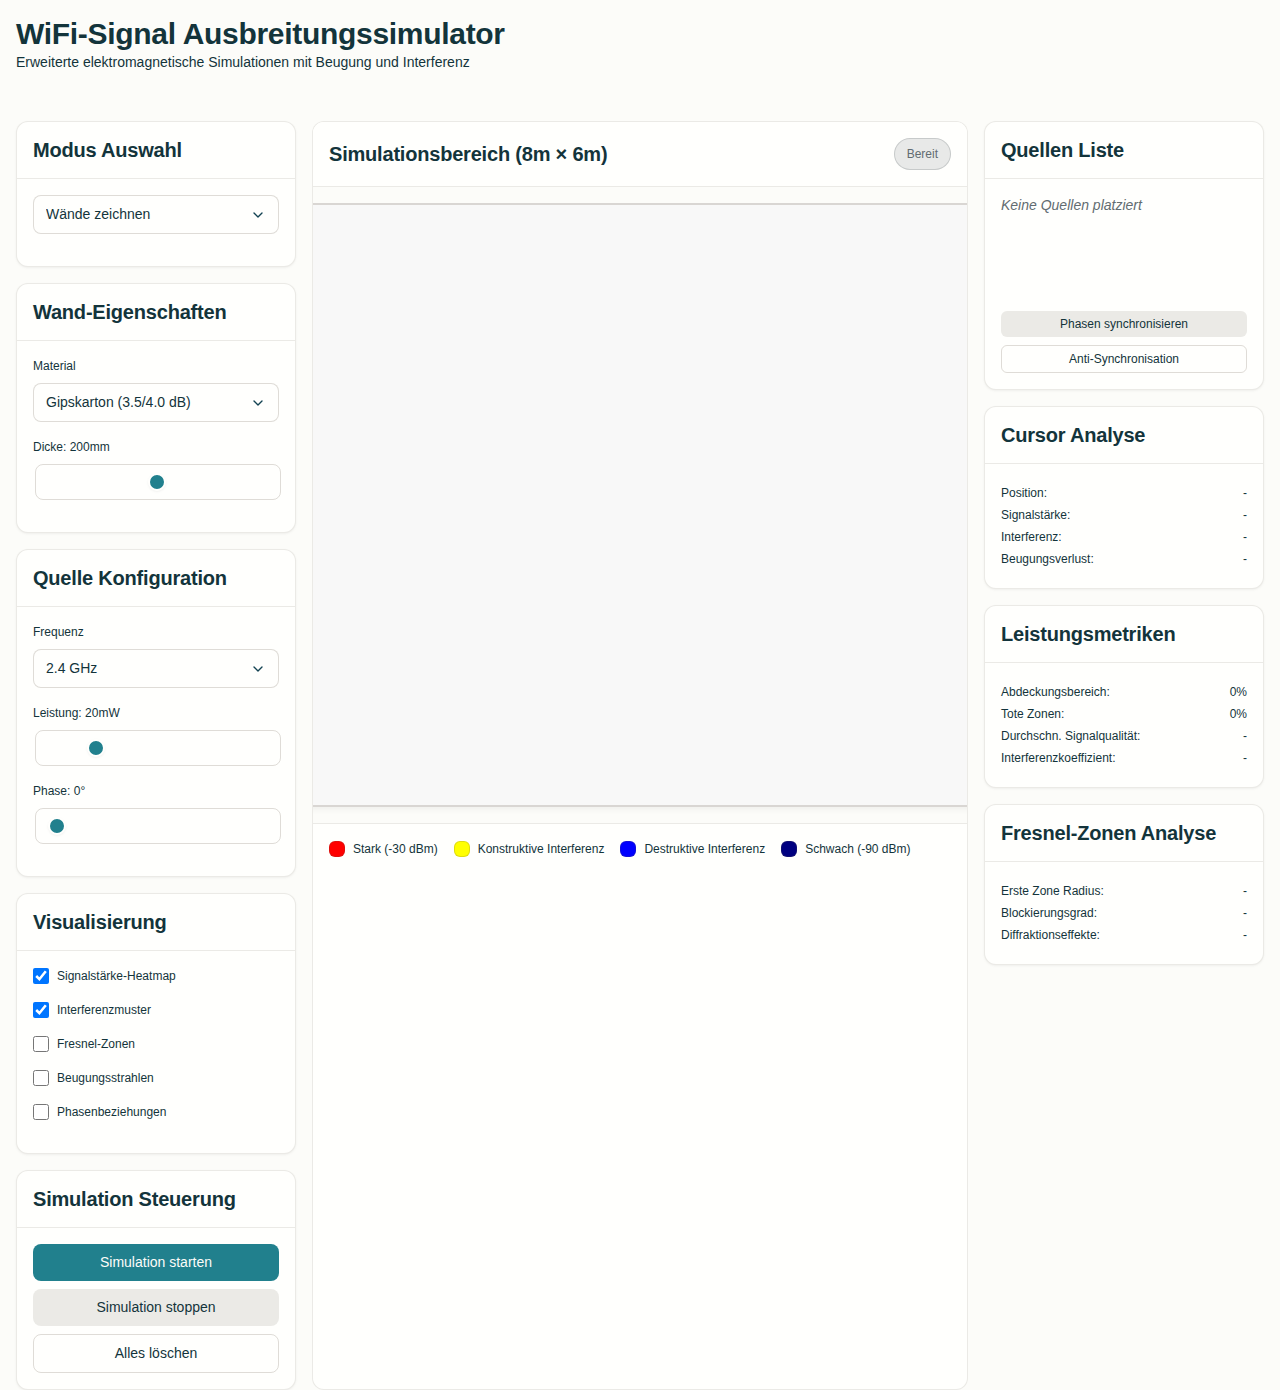
<file: wifi/index.html>
<!DOCTYPE html>
<html lang="de">
<head>
    <meta charset="UTF-8">
    <meta name="viewport" content="width=device-width, initial-scale=1.0">
    <title>WiFi-Signal Ausbreitungssimulator mit Beugung und Interferenz</title>
    <link rel="stylesheet" href="style.css">
</head>
<body>
    <div class="container">
        <header class="py-16">
            <h1>WiFi-Signal Ausbreitungssimulator</h1>
            <p>Erweiterte elektromagnetische Simulationen mit Beugung und Interferenz</p>
        </header>

        <div class="simulator-layout">
            <!-- Linkes Bedienfeld -->
            <div class="left-panel">
                <div class="card">
                    <div class="card__header">
                        <h3>Modus Auswahl</h3>
                    </div>
                    <div class="card__body">
                        <div class="form-group">
                            <select id="mode-selector" class="form-control">
                                <option value="draw-walls">Wände zeichnen</option>
                                <option value="place-sources">Quellen platzieren</option>
                                <option value="simulate">Simulieren</option>
                                <option value="analyze">Analysieren</option>
                            </select>
                        </div>
                    </div>
                </div>

                <div class="card">
                    <div class="card__header">
                        <h3>Wand-Eigenschaften</h3>
                    </div>
                    <div class="card__body">
                        <div class="form-group">
                            <label class="form-label">Material</label>
                            <select id="wall-material" class="form-control">
                                <option value="drywall">Gipskarton (3.5/4.0 dB)</option>
                                <option value="wood">Holz (6/8 dB)</option>
                                <option value="brick">Ziegel (12/15 dB)</option>
                                <option value="concrete">Beton (25/30 dB)</option>
                                <option value="metal">Metall (35/40 dB)</option>
                            </select>
                        </div>
                        <div class="form-group">
                            <label class="form-label">Dicke: <span id="thickness-value">200</span>mm</label>
                            <input type="range" id="wall-thickness" min="5" max="400" value="200" class="form-control">
                        </div>
                    </div>
                </div>

                <div class="card">
                    <div class="card__header">
                        <h3>Quelle Konfiguration</h3>
                    </div>
                    <div class="card__body">
                        <div class="form-group">
                            <label class="form-label">Frequenz</label>
                            <select id="source-frequency" class="form-control">
                                <option value="2.4">2.4 GHz</option>
                                <option value="5">5 GHz</option>
                            </select>
                        </div>
                        <div class="form-group">
                            <label class="form-label">Leistung: <span id="power-value">20</span>mW</label>
                            <input type="range" id="source-power" min="1" max="100" value="20" class="form-control">
                        </div>
                        <div class="form-group">
                            <label class="form-label">Phase: <span id="phase-value">0</span>°</label>
                            <input type="range" id="source-phase" min="0" max="360" value="0" class="form-control">
                        </div>
                    </div>
                </div>

                <div class="card">
                    <div class="card__header">
                        <h3>Visualisierung</h3>
                    </div>
                    <div class="card__body">
                        <div class="form-group">
                            <label class="checkbox-label">
                                <input type="checkbox" id="show-heatmap" checked> Signalstärke-Heatmap
                            </label>
                        </div>
                        <div class="form-group">
                            <label class="checkbox-label">
                                <input type="checkbox" id="show-interference" checked> Interferenzmuster
                            </label>
                        </div>
                        <div class="form-group">
                            <label class="checkbox-label">
                                <input type="checkbox" id="show-fresnel"> Fresnel-Zonen
                            </label>
                        </div>
                        <div class="form-group">
                            <label class="checkbox-label">
                                <input type="checkbox" id="show-diffraction"> Beugungsstrahlen
                            </label>
                        </div>
                        <div class="form-group">
                            <label class="checkbox-label">
                                <input type="checkbox" id="show-phase"> Phasenbeziehungen
                            </label>
                        </div>
                    </div>
                </div>

                <div class="card">
                    <div class="card__header">
                        <h3>Simulation Steuerung</h3>
                    </div>
                    <div class="card__body">
                        <button id="start-simulation" class="btn btn--primary btn--full-width mb-8">Simulation starten</button>
                        <button id="stop-simulation" class="btn btn--secondary btn--full-width mb-8">Simulation stoppen</button>
                        <button id="clear-all" class="btn btn--outline btn--full-width">Alles löschen</button>
                    </div>
                </div>
            </div>

            <!-- Haupt-Canvas -->
            <div class="main-canvas-container">
                <div class="canvas-header flex justify-between items-center">
                    <h3>Simulationsbereich (8m × 6m)</h3>
                    <div class="status" id="simulation-status">Bereit</div>
                </div>
                <div class="canvas-wrapper">
                    <canvas id="main-canvas" width="800" height="600"></canvas>
                    <div id="cursor-info" class="cursor-info">Signal: -60 dBm</div>
                </div>
                <div class="canvas-footer">
                    <div class="legend flex gap-16">
                        <div class="legend-item">
                            <div class="legend-color" style="background: #ff0000"></div>
                            <span>Stark (-30 dBm)</span>
                        </div>
                        <div class="legend-item">
                            <div class="legend-color" style="background: #ffff00"></div>
                            <span>Konstruktive Interferenz</span>
                        </div>
                        <div class="legend-item">
                            <div class="legend-color" style="background: #0000ff"></div>
                            <span>Destruktive Interferenz</span>
                        </div>
                        <div class="legend-item">
                            <div class="legend-color" style="background: #000080"></div>
                            <span>Schwach (-90 dBm)</span>
                        </div>
                    </div>
                </div>
            </div>

            <!-- Rechtes Informationspanel -->
            <div class="right-panel">
                <div class="card">
                    <div class="card__header">
                        <h3>Quellen Liste</h3>
                    </div>
                    <div class="card__body">
                        <div id="sources-list">
                            <p class="text-secondary">Keine Quellen platziert</p>
                        </div>
                        <div class="phase-controls">
                            <button id="sync-phases" class="btn btn--sm btn--secondary">Phasen synchronisieren</button>
                            <button id="anti-sync-phases" class="btn btn--sm btn--outline">Anti-Synchronisation</button>
                        </div>
                    </div>
                </div>

                <div class="card">
                    <div class="card__header">
                        <h3>Cursor Analyse</h3>
                    </div>
                    <div class="card__body">
                        <div id="cursor-analysis">
                            <p><strong>Position:</strong> <span id="cursor-pos">-</span></p>
                            <p><strong>Signalstärke:</strong> <span id="cursor-signal">-</span></p>
                            <p><strong>Interferenz:</strong> <span id="cursor-interference">-</span></p>
                            <p><strong>Beugungsverlust:</strong> <span id="cursor-diffraction">-</span></p>
                        </div>
                    </div>
                </div>

                <div class="card">
                    <div class="card__header">
                        <h3>Leistungsmetriken</h3>
                    </div>
                    <div class="card__body">
                        <div id="performance-metrics">
                            <p><strong>Abdeckungsbereich:</strong> <span id="coverage-area">0%</span></p>
                            <p><strong>Tote Zonen:</strong> <span id="dead-zones">0%</span></p>
                            <p><strong>Durchschn. Signalqualität:</strong> <span id="avg-quality">-</span></p>
                            <p><strong>Interferenzkoeffizient:</strong> <span id="interference-coeff">-</span></p>
                        </div>
                    </div>
                </div>

                <div class="card">
                    <div class="card__header">
                        <h3>Fresnel-Zonen Analyse</h3>
                    </div>
                    <div class="card__body">
                        <div id="fresnel-analysis">
                            <p><strong>Erste Zone Radius:</strong> <span id="first-zone-radius">-</span></p>
                            <p><strong>Blockierungsgrad:</strong> <span id="blocking-percentage">-</span></p>
                            <p><strong>Diffraktionseffekte:</strong> <span id="diffraction-effects">-</span></p>
                        </div>
                    </div>
                </div>
            </div>
        </div>
    </div>

    <script src="app.js"></script>
</body>
</html>
</file>
<file: wifi/style.css>
:root {
  /* Colors */
  --color-background: rgba(252, 252, 249, 1);
  --color-surface: rgba(255, 255, 253, 1);
  --color-text: rgba(19, 52, 59, 1);
  --color-text-secondary: rgba(98, 108, 113, 1);
  --color-primary: rgba(33, 128, 141, 1);
  --color-primary-hover: rgba(29, 116, 128, 1);
  --color-primary-active: rgba(26, 104, 115, 1);
  --color-secondary: rgba(94, 82, 64, 0.12);
  --color-secondary-hover: rgba(94, 82, 64, 0.2);
  --color-secondary-active: rgba(94, 82, 64, 0.25);
  --color-border: rgba(94, 82, 64, 0.2);
  --color-btn-primary-text: rgba(252, 252, 249, 1);
  --color-card-border: rgba(94, 82, 64, 0.12);
  --color-card-border-inner: rgba(94, 82, 64, 0.12);
  --color-error: rgba(192, 21, 47, 1);
  --color-success: rgba(33, 128, 141, 1);
  --color-warning: rgba(168, 75, 47, 1);
  --color-info: rgba(98, 108, 113, 1);
  --color-focus-ring: rgba(33, 128, 141, 0.4);
  --color-select-caret: rgba(19, 52, 59, 0.8);

  /* Common style patterns */
  --focus-ring: 0 0 0 3px var(--color-focus-ring);
  --focus-outline: 2px solid var(--color-primary);
  --status-bg-opacity: 0.15;
  --status-border-opacity: 0.25;
  --select-caret-light: url("data:image/svg+xml,%3Csvg xmlns='http://www.w3.org/2000/svg' width='16' height='16' viewBox='0 0 24 24' fill='none' stroke='%23134252' stroke-width='2' stroke-linecap='round' stroke-linejoin='round'%3E%3Cpolyline points='6 9 12 15 18 9'%3E%3C/polyline%3E%3C/svg%3E");
  --select-caret-dark: url("data:image/svg+xml,%3Csvg xmlns='http://www.w3.org/2000/svg' width='16' height='16' viewBox='0 0 24 24' fill='none' stroke='%23f5f5f5' stroke-width='2' stroke-linecap='round' stroke-linejoin='round'%3E%3Cpolyline points='6 9 12 15 18 9'%3E%3C/polyline%3E%3C/svg%3E");

  /* RGB versions for opacity control */
  --color-success-rgb: 33, 128, 141;
  --color-error-rgb: 192, 21, 47;
  --color-warning-rgb: 168, 75, 47;
  --color-info-rgb: 98, 108, 113;

  /* Typography */
  --font-family-base: "FKGroteskNeue", "Geist", "Inter", -apple-system,
    BlinkMacSystemFont, "Segoe UI", Roboto, sans-serif;
  --font-family-mono: "Berkeley Mono", ui-monospace, SFMono-Regular, Menlo,
    Monaco, Consolas, monospace;
  --font-size-xs: 11px;
  --font-size-sm: 12px;
  --font-size-base: 14px;
  --font-size-md: 14px;
  --font-size-lg: 16px;
  --font-size-xl: 18px;
  --font-size-2xl: 20px;
  --font-size-3xl: 24px;
  --font-size-4xl: 30px;
  --font-weight-normal: 400;
  --font-weight-medium: 500;
  --font-weight-semibold: 550;
  --font-weight-bold: 600;
  --line-height-tight: 1.2;
  --line-height-normal: 1.5;
  --letter-spacing-tight: -0.01em;

  /* Spacing */
  --space-0: 0;
  --space-1: 1px;
  --space-2: 2px;
  --space-4: 4px;
  --space-6: 6px;
  --space-8: 8px;
  --space-10: 10px;
  --space-12: 12px;
  --space-16: 16px;
  --space-20: 20px;
  --space-24: 24px;
  --space-32: 32px;

  /* Border Radius */
  --radius-sm: 6px;
  --radius-base: 8px;
  --radius-md: 10px;
  --radius-lg: 12px;
  --radius-full: 9999px;

  /* Shadows */
  --shadow-xs: 0 1px 2px rgba(0, 0, 0, 0.02);
  --shadow-sm: 0 1px 3px rgba(0, 0, 0, 0.04), 0 1px 2px rgba(0, 0, 0, 0.02);
  --shadow-md: 0 4px 6px -1px rgba(0, 0, 0, 0.04),
    0 2px 4px -1px rgba(0, 0, 0, 0.02);
  --shadow-lg: 0 10px 15px -3px rgba(0, 0, 0, 0.04),
    0 4px 6px -2px rgba(0, 0, 0, 0.02);
  --shadow-inset-sm: inset 0 1px 0 rgba(255, 255, 255, 0.15),
    inset 0 -1px 0 rgba(0, 0, 0, 0.03);

  /* Animation */
  --duration-fast: 150ms;
  --duration-normal: 250ms;
  --ease-standard: cubic-bezier(0.16, 1, 0.3, 1);

  /* Layout */
  --container-sm: 640px;
  --container-md: 768px;
  --container-lg: 1024px;
  --container-xl: 1280px;
}

/* Dark mode colors */
@media (prefers-color-scheme: dark) {
  :root {
    --color-background: rgba(31, 33, 33, 1);
    --color-surface: rgba(38, 40, 40, 1);
    --color-text: rgba(245, 245, 245, 1);
    --color-text-secondary: rgba(167, 169, 169, 0.7);
    --color-primary: rgba(50, 184, 198, 1);
    --color-primary-hover: rgba(45, 166, 178, 1);
    --color-primary-active: rgba(41, 150, 161, 1);
    --color-secondary: rgba(119, 124, 124, 0.15);
    --color-secondary-hover: rgba(119, 124, 124, 0.25);
    --color-secondary-active: rgba(119, 124, 124, 0.3);
    --color-border: rgba(119, 124, 124, 0.3);
    --color-error: rgba(255, 84, 89, 1);
    --color-success: rgba(50, 184, 198, 1);
    --color-warning: rgba(230, 129, 97, 1);
    --color-info: rgba(167, 169, 169, 1);
    --color-focus-ring: rgba(50, 184, 198, 0.4);
    --color-btn-primary-text: rgba(19, 52, 59, 1);
    --color-card-border: rgba(119, 124, 124, 0.2);
    --color-card-border-inner: rgba(119, 124, 124, 0.15);
    --shadow-inset-sm: inset 0 1px 0 rgba(255, 255, 255, 0.1),
      inset 0 -1px 0 rgba(0, 0, 0, 0.15);
    --button-border-secondary: rgba(119, 124, 124, 0.2);
    --color-border-secondary: rgba(119, 124, 124, 0.2);
    --color-select-caret: rgba(245, 245, 245, 0.8);

    /* Common style patterns - updated for dark mode */
    --focus-ring: 0 0 0 3px var(--color-focus-ring);
    --focus-outline: 2px solid var(--color-primary);
    --status-bg-opacity: 0.15;
    --status-border-opacity: 0.25;
    --select-caret-light: url("data:image/svg+xml,%3Csvg xmlns='http://www.w3.org/2000/svg' width='16' height='16' viewBox='0 0 24 24' fill='none' stroke='%23134252' stroke-width='2' stroke-linecap='round' stroke-linejoin='round'%3E%3Cpolyline points='6 9 12 15 18 9'%3E%3C/polyline%3E%3C/svg%3E");
    --select-caret-dark: url("data:image/svg+xml,%3Csvg xmlns='http://www.w3.org/2000/svg' width='16' height='16' viewBox='0 0 24 24' fill='none' stroke='%23f5f5f5' stroke-width='2' stroke-linecap='round' stroke-linejoin='round'%3E%3Cpolyline points='6 9 12 15 18 9'%3E%3C/polyline%3E%3C/svg%3E");

    /* RGB versions for dark mode */
    --color-success-rgb: 50, 184, 198;
    --color-error-rgb: 255, 84, 89;
    --color-warning-rgb: 230, 129, 97;
    --color-info-rgb: 167, 169, 169;
  }
}

/* Data attribute for manual theme switching */
[data-color-scheme="dark"] {
  --color-background: rgba(31, 33, 33, 1);
  --color-surface: rgba(38, 40, 40, 1);
  --color-text: rgba(245, 245, 245, 1);
  --color-text-secondary: rgba(167, 169, 169, 0.7);
  --color-primary: rgba(50, 184, 198, 1);
  --color-primary-hover: rgba(45, 166, 178, 1);
  --color-primary-active: rgba(41, 150, 161, 1);
  --color-secondary: rgba(119, 124, 124, 0.15);
  --color-secondary-hover: rgba(119, 124, 124, 0.25);
  --color-secondary-active: rgba(119, 124, 124, 0.3);
  --color-border: rgba(119, 124, 124, 0.3);
  --color-error: rgba(255, 84, 89, 1);
  --color-success: rgba(50, 184, 198, 1);
  --color-warning: rgba(230, 129, 97, 1);
  --color-info: rgba(167, 169, 169, 1);
  --color-focus-ring: rgba(50, 184, 198, 0.4);
  --color-btn-primary-text: rgba(19, 52, 59, 1);
  --color-card-border: rgba(119, 124, 124, 0.15);
  --color-card-border-inner: rgba(119, 124, 124, 0.15);
  --shadow-inset-sm: inset 0 1px 0 rgba(255, 255, 255, 0.1),
    inset 0 -1px 0 rgba(0, 0, 0, 0.15);
  --color-border-secondary: rgba(119, 124, 124, 0.2);
  --color-select-caret: rgba(245, 245, 245, 0.8);

  /* Common style patterns - updated for dark mode */
  --focus-ring: 0 0 0 3px var(--color-focus-ring);
  --focus-outline: 2px solid var(--color-primary);
  --status-bg-opacity: 0.15;
  --status-border-opacity: 0.25;
  --select-caret-light: url("data:image/svg+xml,%3Csvg xmlns='http://www.w3.org/2000/svg' width='16' height='16' viewBox='0 0 24 24' fill='none' stroke='%23134252' stroke-width='2' stroke-linecap='round' stroke-linejoin='round'%3E%3Cpolyline points='6 9 12 15 18 9'%3E%3C/polyline%3E%3C/svg%3E");
  --select-caret-dark: url("data:image/svg+xml,%3Csvg xmlns='http://www.w3.org/2000/svg' width='16' height='16' viewBox='0 0 24 24' fill='none' stroke='%23f5f5f5' stroke-width='2' stroke-linecap='round' stroke-linejoin='round'%3E%3Cpolyline points='6 9 12 15 18 9'%3E%3C/polyline%3E%3C/svg%3E");

  /* RGB versions for dark mode */
  --color-success-rgb: 50, 184, 198;
  --color-error-rgb: 255, 84, 89;
  --color-warning-rgb: 230, 129, 97;
  --color-info-rgb: 167, 169, 169;
}

[data-color-scheme="light"] {
  --color-background: rgba(252, 252, 249, 1);
  --color-surface: rgba(255, 255, 253, 1);
  --color-text: rgba(19, 52, 59, 1);
  --color-text-secondary: rgba(98, 108, 113, 1);
  --color-primary: rgba(33, 128, 141, 1);
  --color-primary-hover: rgba(29, 116, 128, 1);
  --color-primary-active: rgba(26, 104, 115, 1);
  --color-secondary: rgba(94, 82, 64, 0.12);
  --color-secondary-hover: rgba(94, 82, 64, 0.2);
  --color-secondary-active: rgba(94, 82, 64, 0.25);
  --color-border: rgba(94, 82, 64, 0.2);
  --color-btn-primary-text: rgba(252, 252, 249, 1);
  --color-card-border: rgba(94, 82, 64, 0.12);
  --color-card-border-inner: rgba(94, 82, 64, 0.12);
  --color-error: rgba(192, 21, 47, 1);
  --color-success: rgba(33, 128, 141, 1);
  --color-warning: rgba(168, 75, 47, 1);
  --color-info: rgba(98, 108, 113, 1);
  --color-focus-ring: rgba(33, 128, 141, 0.4);

  /* RGB versions for light mode */
  --color-success-rgb: 33, 128, 141;
  --color-error-rgb: 192, 21, 47;
  --color-warning-rgb: 168, 75, 47;
  --color-info-rgb: 98, 108, 113;
}

/* Base styles */
html {
  font-size: var(--font-size-base);
  font-family: var(--font-family-base);
  line-height: var(--line-height-normal);
  color: var(--color-text);
  background-color: var(--color-background);
  -webkit-font-smoothing: antialiased;
  box-sizing: border-box;
}

body {
  margin: 0;
  padding: 0;
}

*,
*::before,
*::after {
  box-sizing: inherit;
}

/* Typography */
h1,
h2,
h3,
h4,
h5,
h6 {
  margin: 0;
  font-weight: var(--font-weight-semibold);
  line-height: var(--line-height-tight);
  color: var(--color-text);
  letter-spacing: var(--letter-spacing-tight);
}

h1 {
  font-size: var(--font-size-4xl);
}
h2 {
  font-size: var(--font-size-3xl);
}
h3 {
  font-size: var(--font-size-2xl);
}
h4 {
  font-size: var(--font-size-xl);
}
h5 {
  font-size: var(--font-size-lg);
}
h6 {
  font-size: var(--font-size-md);
}

p {
  margin: 0 0 var(--space-16) 0;
}

a {
  color: var(--color-primary);
  text-decoration: none;
  transition: color var(--duration-fast) var(--ease-standard);
}

a:hover {
  color: var(--color-primary-hover);
}

code,
pre {
  font-family: var(--font-family-mono);
  font-size: calc(var(--font-size-base) * 0.95);
  background-color: var(--color-secondary);
  border-radius: var(--radius-sm);
}

code {
  padding: var(--space-1) var(--space-4);
}

pre {
  padding: var(--space-16);
  margin: var(--space-16) 0;
  overflow: auto;
  border: 1px solid var(--color-border);
}

pre code {
  background: none;
  padding: 0;
}

/* Buttons */
.btn {
  display: inline-flex;
  align-items: center;
  justify-content: center;
  padding: var(--space-8) var(--space-16);
  border-radius: var(--radius-base);
  font-size: var(--font-size-base);
  font-weight: 500;
  line-height: 1.5;
  cursor: pointer;
  transition: all var(--duration-normal) var(--ease-standard);
  border: none;
  text-decoration: none;
  position: relative;
}

.btn:focus-visible {
  outline: none;
  box-shadow: var(--focus-ring);
}

.btn--primary {
  background: var(--color-primary);
  color: var(--color-btn-primary-text);
}

.btn--primary:hover {
  background: var(--color-primary-hover);
}

.btn--primary:active {
  background: var(--color-primary-active);
}

.btn--secondary {
  background: var(--color-secondary);
  color: var(--color-text);
}

.btn--secondary:hover {
  background: var(--color-secondary-hover);
}

.btn--secondary:active {
  background: var(--color-secondary-active);
}

.btn--outline {
  background: transparent;
  border: 1px solid var(--color-border);
  color: var(--color-text);
}

.btn--outline:hover {
  background: var(--color-secondary);
}

.btn--sm {
  padding: var(--space-4) var(--space-12);
  font-size: var(--font-size-sm);
  border-radius: var(--radius-sm);
}

.btn--lg {
  padding: var(--space-10) var(--space-20);
  font-size: var(--font-size-lg);
  border-radius: var(--radius-md);
}

.btn--full-width {
  width: 100%;
}

.btn:disabled {
  opacity: 0.5;
  cursor: not-allowed;
}

/* Form elements */
.form-control {
  display: block;
  width: 100%;
  padding: var(--space-8) var(--space-12);
  font-size: var(--font-size-md);
  line-height: 1.5;
  color: var(--color-text);
  background-color: var(--color-surface);
  border: 1px solid var(--color-border);
  border-radius: var(--radius-base);
  transition: border-color var(--duration-fast) var(--ease-standard),
    box-shadow var(--duration-fast) var(--ease-standard);
}

textarea.form-control {
  font-family: var(--font-family-base);
  font-size: var(--font-size-base);
}

select.form-control {
  padding: var(--space-8) var(--space-12);
  -webkit-appearance: none;
  -moz-appearance: none;
  appearance: none;
  background-image: var(--select-caret-light);
  background-repeat: no-repeat;
  background-position: right var(--space-12) center;
  background-size: 16px;
  padding-right: var(--space-32);
}

/* Add a dark mode specific caret */
@media (prefers-color-scheme: dark) {
  select.form-control {
    background-image: var(--select-caret-dark);
  }
}

/* Also handle data-color-scheme */
[data-color-scheme="dark"] select.form-control {
  background-image: var(--select-caret-dark);
}

[data-color-scheme="light"] select.form-control {
  background-image: var(--select-caret-light);
}

.form-control:focus {
  border-color: var(--color-primary);
  outline: var(--focus-outline);
}

.form-label {
  display: block;
  margin-bottom: var(--space-8);
  font-weight: var(--font-weight-medium);
  font-size: var(--font-size-sm);
}

.form-group {
  margin-bottom: var(--space-16);
}

/* Card component */
.card {
  background-color: var(--color-surface);
  border-radius: var(--radius-lg);
  border: 1px solid var(--color-card-border);
  box-shadow: var(--shadow-sm);
  overflow: hidden;
  transition: box-shadow var(--duration-normal) var(--ease-standard);
}

.card:hover {
  box-shadow: var(--shadow-md);
}

.card__body {
  padding: var(--space-16);
}

.card__header,
.card__footer {
  padding: var(--space-16);
  border-bottom: 1px solid var(--color-card-border-inner);
}

/* Status indicators - simplified with CSS variables */
.status {
  display: inline-flex;
  align-items: center;
  padding: var(--space-6) var(--space-12);
  border-radius: var(--radius-full);
  font-weight: var(--font-weight-medium);
  font-size: var(--font-size-sm);
}

.status--success {
  background-color: rgba(
    var(--color-success-rgb, 33, 128, 141),
    var(--status-bg-opacity)
  );
  color: var(--color-success);
  border: 1px solid
    rgba(var(--color-success-rgb, 33, 128, 141), var(--status-border-opacity));
}

.status--error {
  background-color: rgba(
    var(--color-error-rgb, 192, 21, 47),
    var(--status-bg-opacity)
  );
  color: var(--color-error);
  border: 1px solid
    rgba(var(--color-error-rgb, 192, 21, 47), var(--status-border-opacity));
}

.status--warning {
  background-color: rgba(
    var(--color-warning-rgb, 168, 75, 47),
    var(--status-bg-opacity)
  );
  color: var(--color-warning);
  border: 1px solid
    rgba(var(--color-warning-rgb, 168, 75, 47), var(--status-border-opacity));
}

.status--info {
  background-color: rgba(
    var(--color-info-rgb, 98, 108, 113),
    var(--status-bg-opacity)
  );
  color: var(--color-info);
  border: 1px solid
    rgba(var(--color-info-rgb, 98, 108, 113), var(--status-border-opacity));
}

/* Container layout */
.container {
  width: 100%;
  margin-right: auto;
  margin-left: auto;
  padding-right: var(--space-16);
  padding-left: var(--space-16);
}

@media (min-width: 640px) {
  .container {
    max-width: var(--container-sm);
  }
}
@media (min-width: 768px) {
  .container {
    max-width: var(--container-md);
  }
}
@media (min-width: 1024px) {
  .container {
    max-width: var(--container-lg);
  }
}
@media (min-width: 1280px) {
  .container {
    max-width: var(--container-xl);
  }
}

/* Utility classes */
.flex {
  display: flex;
}
.flex-col {
  flex-direction: column;
}
.items-center {
  align-items: center;
}
.justify-center {
  justify-content: center;
}
.justify-between {
  justify-content: space-between;
}
.gap-4 {
  gap: var(--space-4);
}
.gap-8 {
  gap: var(--space-8);
}
.gap-16 {
  gap: var(--space-16);
}

.m-0 {
  margin: 0;
}
.mt-8 {
  margin-top: var(--space-8);
}
.mb-8 {
  margin-bottom: var(--space-8);
}
.mx-8 {
  margin-left: var(--space-8);
  margin-right: var(--space-8);
}
.my-8 {
  margin-top: var(--space-8);
  margin-bottom: var(--space-8);
}

.p-0 {
  padding: 0;
}
.py-8 {
  padding-top: var(--space-8);
  padding-bottom: var(--space-8);
}
.px-8 {
  padding-left: var(--space-8);
  padding-right: var(--space-8);
}
.py-16 {
  padding-top: var(--space-16);
  padding-bottom: var(--space-16);
}
.px-16 {
  padding-left: var(--space-16);
  padding-right: var(--space-16);
}

.block {
  display: block;
}
.hidden {
  display: none;
}

/* Accessibility */
.sr-only {
  position: absolute;
  width: 1px;
  height: 1px;
  padding: 0;
  margin: -1px;
  overflow: hidden;
  clip: rect(0, 0, 0, 0);
  white-space: nowrap;
  border-width: 0;
}

:focus-visible {
  outline: var(--focus-outline);
  outline-offset: 2px;
}

/* Dark mode specifics */
[data-color-scheme="dark"] .btn--outline {
  border: 1px solid var(--color-border-secondary);
}

@font-face {
  font-family: 'FKGroteskNeue';
  src: url('https://www.perplexity.ai/fonts/FKGroteskNeue.woff2')
    format('woff2');
}

/* Main simulator layout */
.simulator-layout {
  display: grid;
  grid-template-columns: 300px 1fr 300px;
  gap: var(--space-16);
  margin-top: var(--space-16);
  min-height: 800px;
}

/* Left and right panels */
.left-panel,
.right-panel {
  display: flex;
  flex-direction: column;
  gap: var(--space-16);
  height: fit-content;
}

/* Canvas container styling */
.main-canvas-container {
  display: flex;
  flex-direction: column;
  background-color: var(--color-surface);
  border-radius: var(--radius-lg);
  border: 1px solid var(--color-card-border);
  overflow: hidden;
}

.canvas-header {
  padding: var(--space-16);
  border-bottom: 1px solid var(--color-card-border-inner);
  background-color: var(--color-surface);
}

.canvas-wrapper {
  position: relative;
  display: flex;
  justify-content: center;
  align-items: center;
  padding: var(--space-16);
  background-color: var(--color-background);
}

#main-canvas {
  border: 2px solid var(--color-border);
  border-radius: var(--radius-base);
  cursor: crosshair;
  background-color: #f8f8f8;
  box-shadow: var(--shadow-md);
}

#main-canvas:hover {
  border-color: var(--color-primary);
}

.canvas-footer {
  padding: var(--space-16);
  border-top: 1px solid var(--color-card-border-inner);
  background-color: var(--color-surface);
}

/* Cursor info display */
.cursor-info {
  position: absolute;
  top: var(--space-24);
  left: var(--space-24);
  background-color: var(--color-surface);
  padding: var(--space-8) var(--space-12);
  border-radius: var(--radius-base);
  border: 1px solid var(--color-border);
  font-size: var(--font-size-sm);
  font-weight: var(--font-weight-medium);
  box-shadow: var(--shadow-sm);
  pointer-events: none;
  opacity: 0;
  transition: opacity var(--duration-fast) var(--ease-standard);
}

.cursor-info.visible {
  opacity: 1;
}

/* Legend styling */
.legend {
  display: flex;
  flex-wrap: wrap;
  gap: var(--space-16);
  align-items: center;
}

.legend-item {
  display: flex;
  align-items: center;
  gap: var(--space-8);
  font-size: var(--font-size-sm);
}

.legend-color {
  width: 16px;
  height: 16px;
  border-radius: var(--radius-sm);
  border: 1px solid var(--color-border);
}

/* Form controls enhancements */
.checkbox-label {
  display: flex;
  align-items: center;
  gap: var(--space-8);
  cursor: pointer;
  font-size: var(--font-size-sm);
  margin: 0;
}

.checkbox-label input[type="checkbox"] {
  margin: 0;
  width: 16px;
  height: 16px;
}

input[type="range"] {
  -webkit-appearance: none;
  background: transparent;
  cursor: pointer;
}

input[type="range"]::-webkit-slider-track {
  background: var(--color-secondary);
  height: 6px;
  border-radius: var(--radius-sm);
}

input[type="range"]::-webkit-slider-thumb {
  -webkit-appearance: none;
  background: var(--color-primary);
  height: 18px;
  width: 18px;
  border-radius: 50%;
  border: 2px solid var(--color-surface);
  cursor: pointer;
  box-shadow: var(--shadow-sm);
}

input[type="range"]::-webkit-slider-thumb:hover {
  background: var(--color-primary-hover);
}

input[type="range"]::-moz-range-track {
  background: var(--color-secondary);
  height: 6px;
  border-radius: var(--radius-sm);
  border: none;
}

input[type="range"]::-moz-range-thumb {
  background: var(--color-primary);
  height: 18px;
  width: 18px;
  border-radius: 50%;
  border: 2px solid var(--color-surface);
  cursor: pointer;
  box-shadow: var(--shadow-sm);
}

/* Phase controls */
.phase-controls {
  margin-top: var(--space-16);
  display: flex;
  flex-direction: column;
  gap: var(--space-8);
}

/* Sources list styling */
#sources-list {
  min-height: 100px;
  max-height: 300px;
  overflow-y: auto;
}

.source-item {
  padding: var(--space-12);
  border: 1px solid var(--color-border);
  border-radius: var(--radius-base);
  margin-bottom: var(--space-8);
  background-color: var(--color-background);
}

.source-item:last-child {
  margin-bottom: 0;
}

.source-header {
  display: flex;
  justify-content: space-between;
  align-items: center;
  margin-bottom: var(--space-8);
}

.source-title {
  font-weight: var(--font-weight-medium);
  font-size: var(--font-size-sm);
}

.source-controls {
  display: grid;
  grid-template-columns: 1fr 1fr;
  gap: var(--space-8);
  font-size: var(--font-size-xs);
}

.source-control {
  display: flex;
  flex-direction: column;
  gap: var(--space-4);
}

.source-control label {
  font-size: var(--font-size-xs);
  font-weight: var(--font-weight-medium);
}

.source-control input,
.source-control select {
  padding: var(--space-4) var(--space-6);
  font-size: var(--font-size-xs);
  border-radius: var(--radius-sm);
}

/* Toggle switch styling */
.toggle-switch {
  position: relative;
  display: inline-block;
  width: 34px;
  height: 18px;
}

.toggle-switch input {
  opacity: 0;
  width: 0;
  height: 0;
}

.toggle-slider {
  position: absolute;
  cursor: pointer;
  top: 0;
  left: 0;
  right: 0;
  bottom: 0;
  background-color: var(--color-secondary);
  transition: var(--duration-fast);
  border-radius: var(--radius-full);
}

.toggle-slider:before {
  position: absolute;
  content: "";
  height: 14px;
  width: 14px;
  left: 2px;
  bottom: 2px;
  background-color: var(--color-surface);
  transition: var(--duration-fast);
  border-radius: 50%;
}

input:checked + .toggle-slider {
  background-color: var(--color-primary);
}

input:checked + .toggle-slider:before {
  transform: translateX(16px);
}

/* Analysis panels */
#cursor-analysis p,
#performance-metrics p,
#fresnel-analysis p {
  margin: var(--space-4) 0;
  font-size: var(--font-size-sm);
  display: flex;
  justify-content: space-between;
}

#cursor-analysis strong,
#performance-metrics strong,
#fresnel-analysis strong {
  font-weight: var(--font-weight-medium);
}

/* Status indicators */
.status--ready {
  background-color: rgba(var(--color-info-rgb), var(--status-bg-opacity));
  color: var(--color-info);
  border: 1px solid rgba(var(--color-info-rgb), var(--status-border-opacity));
}

.status--running {
  background-color: rgba(var(--color-success-rgb), var(--status-bg-opacity));
  color: var(--color-success);
  border: 1px solid rgba(var(--color-success-rgb), var(--status-border-opacity));
}

.status--stopped {
  background-color: rgba(var(--color-warning-rgb), var(--status-bg-opacity));
  color: var(--color-warning);
  border: 1px solid rgba(var(--color-warning-rgb), var(--status-border-opacity));
}

/* Simulation mode indicators */
.mode-indicator {
  position: absolute;
  top: var(--space-16);
  right: var(--space-16);
  padding: var(--space-6) var(--space-12);
  background-color: var(--color-primary);
  color: var(--color-btn-primary-text);
  border-radius: var(--radius-base);
  font-size: var(--font-size-xs);
  font-weight: var(--font-weight-medium);
  pointer-events: none;
}

/* Responsive design */
@media (max-width: 1400px) {
  .simulator-layout {
    grid-template-columns: 280px 1fr 280px;
  }
}

@media (max-width: 1200px) {
  .simulator-layout {
    grid-template-columns: 1fr;
    gap: var(--space-16);
  }
  
  .left-panel,
  .right-panel {
    display: none;
  }
  
  .main-canvas-container {
    order: 1;
  }
}

/* Canvas drawing states */
#main-canvas.drawing-walls {
  cursor: crosshair;
}

#main-canvas.placing-sources {
  cursor: copy;
}

#main-canvas.simulating {
  cursor: default;
}

#main-canvas.analyzing {
  cursor: crosshair;
}

/* Animation for wave propagation */
@keyframes wave-pulse {
  0% {
    opacity: 0.8;
    transform: scale(1);
  }
  50% {
    opacity: 0.4;
    transform: scale(1.1);
  }
  100% {
    opacity: 0.8;
    transform: scale(1);
  }
}

.wave-animation {
  animation: wave-pulse 2s ease-in-out infinite;
}

/* Loading indicator */
.loading-spinner {
  display: inline-block;
  width: 16px;
  height: 16px;
  border: 2px solid var(--color-secondary);
  border-radius: 50%;
  border-top-color: var(--color-primary);
  animation: spin 1s ease-in-out infinite;
}

@keyframes spin {
  to { transform: rotate(360deg); }
}

/* Value display styling */
.value-display {
  font-family: var(--font-family-mono);
  font-weight: var(--font-weight-medium);
  color: var(--color-primary);
}

/* Text utilities */
.text-secondary {
  color: var(--color-text-secondary);
  font-style: italic;
}

.text-center {
  text-align: center;
}

/* Grid overlay for canvas */
.grid-overlay {
  position: absolute;
  top: 0;
  left: 0;
  pointer-events: none;
  opacity: 0.1;
}
</file>
